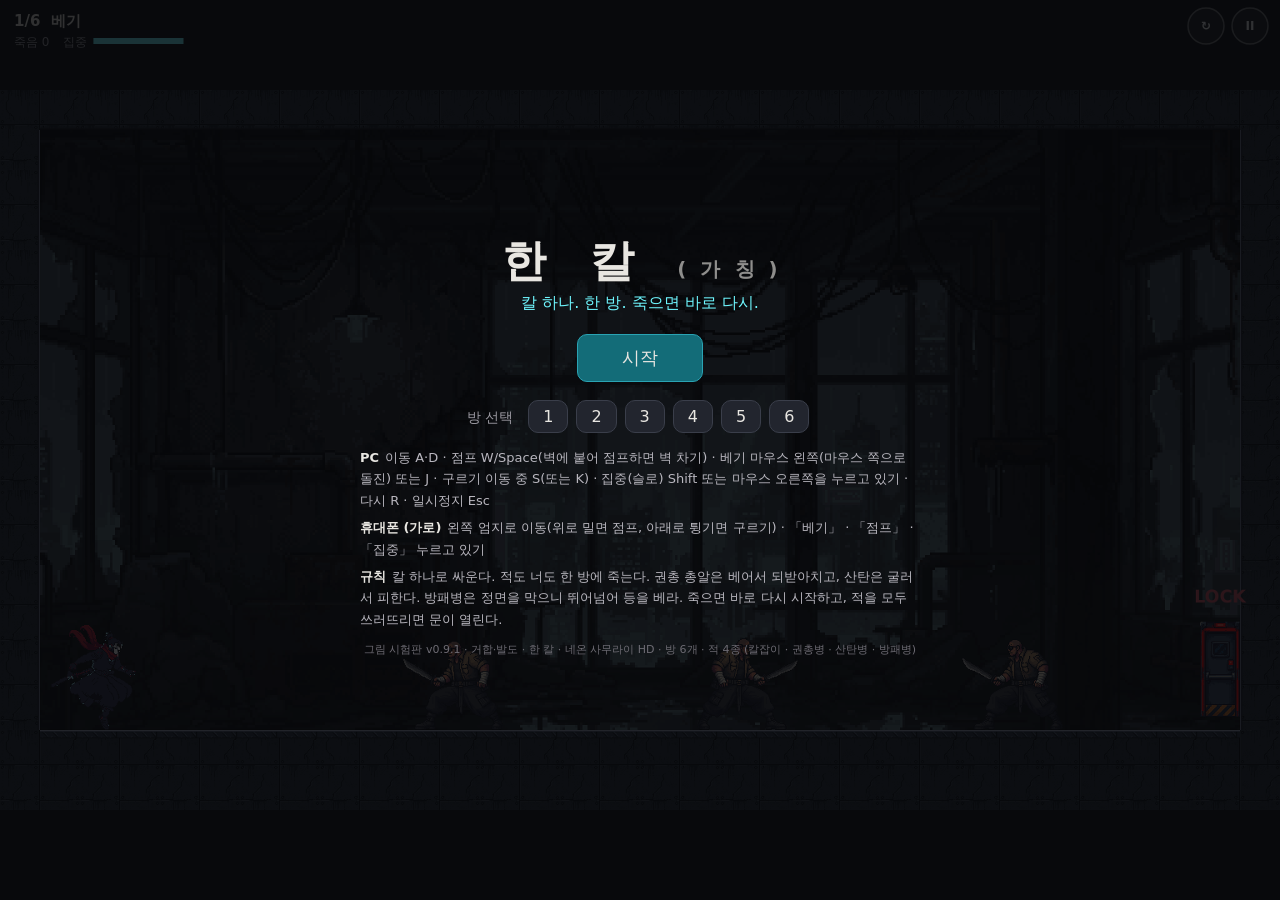
<file: index.html>
<!doctype html>
<html lang="ko">
  <head>
    <meta charset="utf-8" />
    <meta name="viewport" content="width=device-width, initial-scale=1, maximum-scale=1, user-scalable=no, viewport-fit=cover" />
    <meta name="robots" content="noindex, nofollow" />
    <meta name="theme-color" content="#0b0c10" />
    <meta name="mobile-web-app-capable" content="yes" />
    <meta name="apple-mobile-web-app-capable" content="yes" />
    <meta name="apple-mobile-web-app-status-bar-style" content="black" />
    <title>HOST 손맛 시험판</title>
    <link rel="icon" href="data:image/svg+xml,%3Csvg xmlns='http://www.w3.org/2000/svg' viewBox='0 0 32 32'%3E%3Crect width='32' height='32' rx='6' fill='%230b0c10'/%3E%3Ccircle cx='16' cy='16' r='7' fill='%236ff7ff'/%3E%3C/svg%3E" />
    <style>
      :root {
        --sal: env(safe-area-inset-left, 0px);
        --sar: env(safe-area-inset-right, 0px);
      }
      html, body {
        margin: 0;
        height: 100%;
        background: #0b0c10;
        color: #e8e6e1;
        overflow: hidden;
        overscroll-behavior: none;
        font-family: "Apple SD Gothic Neo", "Malgun Gothic", "Noto Sans KR", system-ui, sans-serif;
        -webkit-user-select: none;
        user-select: none;
        -webkit-touch-callout: none;
        -webkit-tap-highlight-color: transparent;
        touch-action: none;
      }
      canvas { position: fixed; inset: 0; display: block; touch-action: none; }
      .overlay {
        position: fixed; inset: 0; z-index: 10;
        display: none; align-items: center; justify-content: center;
        background: rgba(8, 9, 12, 0.82);
        padding: env(safe-area-inset-top) env(safe-area-inset-right) env(safe-area-inset-bottom) env(safe-area-inset-left);
        touch-action: manipulation;
      }
      .overlay.show { display: flex; }
      .panel { max-width: min(560px, 92vw); max-height: 94vh; overflow: auto; text-align: center; padding: 12px 20px; }
      h1 { font-size: 44px; letter-spacing: 0.32em; margin: 0 0 2px; padding-left: 0.32em; font-weight: 800; }
      h2 { margin: 0 0 12px; font-size: 24px; }
      .tag { margin: 0 0 16px; color: #6ff7ff; font-size: 16px; }
      button {
        font: inherit; color: #e8e6e1; background: #22252e; border: 1px solid #3a3e4a;
        border-radius: 10px; padding: 9px 18px; margin: 4px; cursor: pointer; touch-action: manipulation;
      }
      button:hover { border-color: #6ff7ff; }
      button.primary { background: #136c78; border-color: #2aa3b3; font-size: 18px; padding: 11px 44px; }
      .rooms { margin: 10px 0 4px; }
      .rooms span { color: #9a98a0; margin-right: 6px; font-size: 14px; }
      .rooms button { padding: 6px 14px; }
      .help { font-size: 13px; color: #b9b7bf; line-height: 1.65; margin-top: 10px; text-align: left; display: grid; gap: 6px; }
      .help b { color: #e8e6e1; margin-right: 6px; }
      .ver { font-size: 11px; color: #6d6b73; margin-top: 12px; }
      .q { text-align: left; line-height: 1.8; }
      .small { font-size: 13px; color: #9a98a0; }
      #rotate { z-index: 20; }
      #pause button { display: block; width: 220px; margin: 8px auto; }
    </style>
    <script type="module" crossorigin src="./assets/index-BSqcbb30.js"></script>
  </head>
  <body>
    <canvas id="game"></canvas>

    <div id="title" class="overlay show">
      <div class="panel">
        <h1>한 칼 <small style="font-size:0.45em;opacity:0.6">(가칭)</small></h1>
        <p class="tag">칼 하나. 한 방. 죽으면 바로 다시.</p>
        <button id="btn-start" class="primary">시작</button>
        <div class="rooms">
          <span>방 선택</span>
          <button data-room="0">1</button><button data-room="1">2</button><button data-room="2">3</button><button data-room="3">4</button><button data-room="4">5</button><button data-room="5">6</button>
        </div>
        <div class="help">
          <div><b>PC</b>이동 A·D · 점프 W/Space(벽에 붙어 점프하면 벽 차기) · 베기 마우스 왼쪽(마우스 쪽으로 돌진) 또는 J · 구르기 이동 중 S(또는 K) · 집중(슬로) Shift 또는 마우스 오른쪽을 누르고 있기 · 다시 R · 일시정지 Esc</div>
          <div><b>휴대폰 (가로)</b>왼쪽 엄지로 이동(위로 밀면 점프, 아래로 튕기면 구르기) · 「베기」 · 「점프」 · 「집중」 누르고 있기</div>
          <div><b>규칙</b>칼 하나로 싸운다. 적도 너도 한 방에 죽는다. 권총 총알은 베어서 되받아치고, 산탄은 굴러서 피한다. 방패병은 정면을 막으니 뛰어넘어 등을 베라. 죽으면 바로 다시 시작하고, 적을 모두 쓰러뜨리면 문이 열린다.</div>
        </div>
        <p class="ver">그림 시험판 v0.9.1 · 거합·발도 · 한 칼 · 네온 사무라이 HD · 방 6개 · 적 4종 (칼잡이 · 권총병 · 산탄병 · 방패병)</p>
      </div>
    </div>

    <div id="pause" class="overlay">
      <div class="panel">
        <h2>일시정지</h2>
        <button id="btn-resume" class="primary">계속</button>
        <button id="btn-restart-room">이 방 다시</button>
        <button id="btn-title">처음 화면</button>
      </div>
    </div>

    <div id="end" class="overlay">
      <div class="panel">
        <h2>시험판 끝</h2>
        <p id="end-stats"></p>
        <ol class="q">
          <li>베고, 받아치고, 구르는 손맛이 좋나요?</li>
          <li>방마다 어떤 순서로 칠지 생각하게 되나요?</li>
        </ol>
        <p class="small">두 질문의 답과 느낀 점을 총괄 세션에 알려 주세요.</p>
        <button id="btn-again" class="primary">다시 하기</button>
      </div>
    </div>

    <div id="rotate" class="overlay">
      <div class="panel">
        <h2>가로로 돌려 주세요</h2>
        <p class="small">이 시험판은 가로 화면에서 플레이합니다.</p>
      </div>
    </div>

  </body>
</html>
</file>
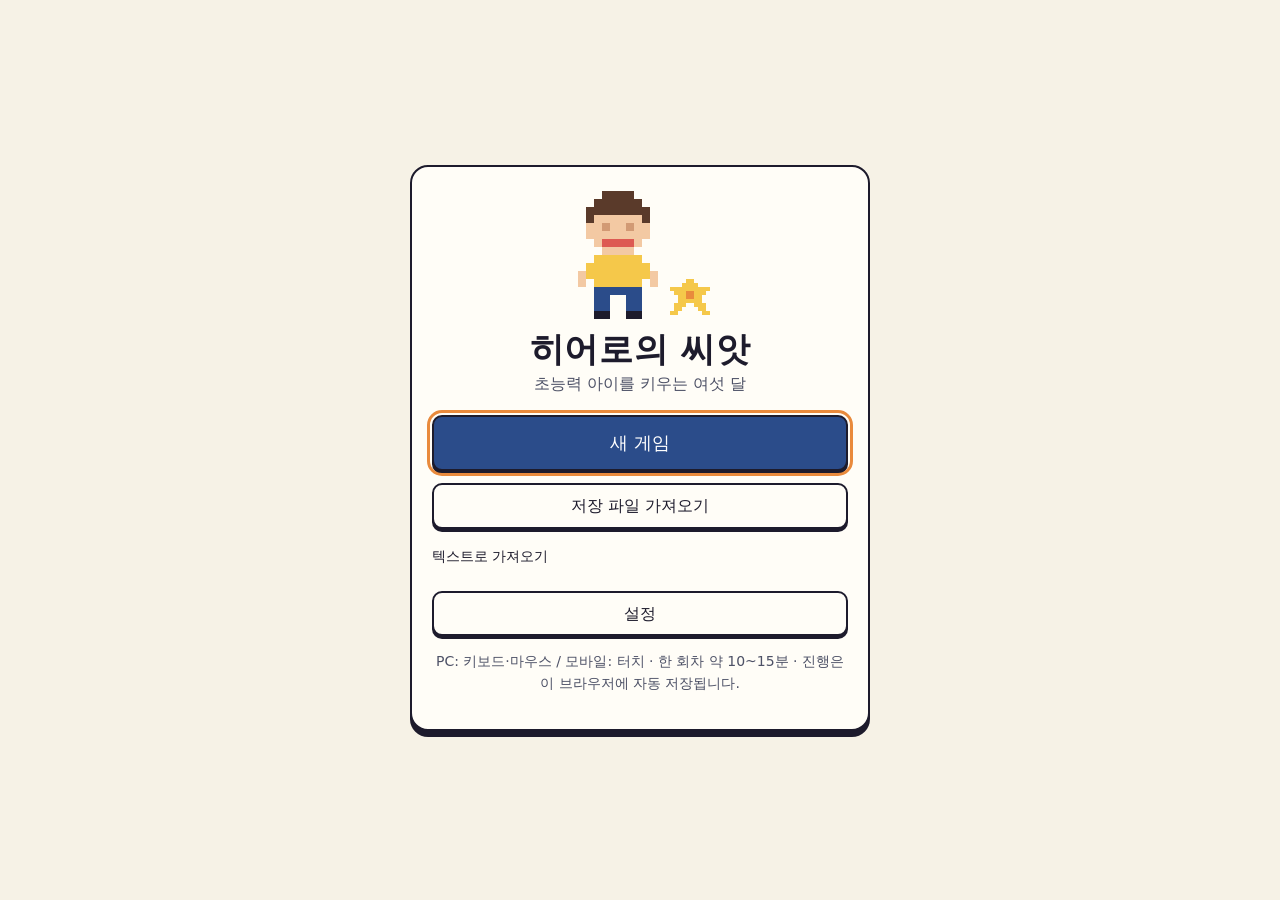
<file: hero-seed/index.html>
<!doctype html>
<html lang="ko">
  <head>
    <meta charset="UTF-8" />
    <meta name="viewport" content="width=device-width, initial-scale=1, viewport-fit=cover" />
    <meta name="description" content="초능력 아이의 보호자가 되어 여섯 달 동안 가르침으로 신념을 키우는 도트 육성 게임 프로토타입" />
    <meta name="theme-color" content="#f6f2e6" media="(prefers-color-scheme: light)" />
    <meta name="theme-color" content="#1d1b2c" media="(prefers-color-scheme: dark)" />
    <link rel="icon" href="./assets/icon.svg" type="image/svg+xml" />
    <title>히어로의 씨앗</title>
    <style>#boot{color:#1d1b2c;text-align:center;background:#f6f2e6;place-items:center;padding:16px;font:16px/1.5 system-ui,-apple-system,BlinkMacSystemFont,Segoe UI,Roboto,Noto Sans,Ubuntu,Cantarell,Helvetica Neue,sans-serif;display:grid;position:fixed;top:0;bottom:0;left:0;right:0}@media (prefers-color-scheme:dark){#boot{color:#f6f2e6;background:#1d1b2c}}#boot .dots:after{content:"…";animation:1s steps(2,end) infinite blink}@keyframes blink{50%{opacity:.2}}#boot button{font:inherit;min-height:44px;color:inherit;cursor:pointer;background:0 0;border:2px solid;border-radius:10px;margin-top:12px;padding:0 20px}</style>
    <script type="module" crossorigin src="./assets/index-DpwT4yOr.js"></script>
    <link rel="modulepreload" crossorigin href="./assets/phaser-BSBLrfai.js">
    <link rel="stylesheet" crossorigin href="./assets/index-CYt_DB2J.css">
  </head>
  <body>
    <div id="boot" role="status">
      <div>
        <p class="boot-msg">히어로의 씨앗을 불러오는 중<span class="dots"></span></p>
        <div class="boot-fail" hidden>
          <p>게임을 불러오지 못했습니다. 네트워크 상태를 확인한 뒤 다시 시도해 주세요.</p>
          <button type="button" onclick="location.reload()">다시 시도</button>
        </div>
      </div>
    </div>
    <div id="app"></div>
    <script>
      (function () {
        function fail() {
          if (document.documentElement.dataset.ready) return;
          var b = document.getElementById('boot');
          if (!b) return;
          b.querySelector('.boot-msg').hidden = true;
          b.querySelector('.boot-fail').hidden = false;
        }
        window.addEventListener('error', function (e) {
          var t = e.target;
          if (t && (t.tagName === 'SCRIPT' || t.tagName === 'LINK')) fail();
        }, true);
        setTimeout(fail, 20000);
      })();
    </script>
  </body>
</html>
</file>
<file: hero-seed/assets/index-CYt_DB2J.css>
:root{--bg:#f6f2e6;--surface:#fffdf7;--surface-2:#ece4d0;--ink:#1d1b2c;--ink-2:#4d5166;--line:#cfc5ab;--accent:#2b4c8a;--accent-ink:#fff;--accent-soft:#dfe8f7;--warn:#8f2f3c;--warn-soft:#f7dfe0;--ok:#2f6c45;--chip:#e6dcc4;--focus:#e98a3c;--bar-bg:#ddd3bb;--bar-power:#dd5a52;--bar-control:#4e8fd8;--bar-trust:#4f9a5b;--memory:#fff3c8;--radius:12px;--gutter:16px;--font:system-ui, -apple-system, "Apple SD Gothic Neo", "Malgun Gothic", "Noto Sans KR", "Segoe UI", sans-serif;--lightningcss-light:initial;--lightningcss-dark: ;color-scheme:light dark}@media (prefers-color-scheme:dark){:root{--lightningcss-light: ;--lightningcss-dark:initial}:root:not([data-theme=light]){--bg:#17151f;--surface:#221f2e;--surface-2:#2d2a3c;--ink:#f3efe4;--ink-2:#b9b6c8;--line:#444058;--accent:#7fa8ea;--accent-ink:#10101a;--accent-soft:#2a3550;--warn:#f1a3a9;--warn-soft:#43232b;--ok:#8fd39d;--chip:#34304a;--bar-bg:#3a3650;--memory:#3b3420}}:root[data-theme=dark]{--bg:#17151f;--surface:#221f2e;--surface-2:#2d2a3c;--ink:#f3efe4;--ink-2:#b9b6c8;--line:#444058;--accent:#7fa8ea;--accent-ink:#10101a;--accent-soft:#2a3550;--warn:#f1a3a9;--warn-soft:#43232b;--ok:#8fd39d;--chip:#34304a;--bar-bg:#3a3650;--memory:#3b3420}*,:before,:after{box-sizing:border-box}[hidden]{display:none!important}html{-webkit-text-size-adjust:100%}html,body{background:var(--bg);color:var(--ink);margin:0}body{font:16px/1.6 var(--font);min-height:100vh;word-break:keep-all;overflow-wrap:anywhere;min-height:100dvh;overflow-x:hidden}h1,h2,h3,h4{margin:0;line-height:1.3}h3{color:var(--ink-2);margin:18px 0 6px;font-size:16px}p{margin:0 0 10px}.muted{color:var(--ink-2);font-size:14px}.small{font-size:14px}.sr-only{clip:rect(0 0 0 0);white-space:nowrap;width:1px;height:1px;position:absolute;overflow:hidden}:focus-visible{outline:3px solid var(--focus);outline-offset:2px}img.sprite,img.icon,img.portrait,img.adult-sprite,img.title-sprite,img.title-spark{image-rendering:pixelated;image-rendering:crisp-edges}.data-errors{white-space:pre-wrap;color:var(--warn);padding:16px}.app-main{max-width:1400px;padding:max(12px, env(safe-area-inset-top)) max(var(--gutter), env(safe-area-inset-right)) max(16px, env(safe-area-inset-bottom)) max(var(--gutter), env(safe-area-inset-left));margin:0 auto}.btn{font:inherit;border:2px solid var(--ink);background:var(--surface);min-width:44px;min-height:44px;color:var(--ink);cursor:pointer;touch-action:manipulation;-webkit-tap-highlight-color:transparent;box-shadow:0 3px 0 var(--ink);border-radius:10px;padding:8px 16px;transition:transform 50ms}.btn:active:not(:disabled){box-shadow:0 1px 0 var(--ink);transform:translateY(2px)}.btn:disabled{opacity:.45;cursor:not-allowed;box-shadow:none}.btn-primary{background:var(--accent);color:var(--accent-ink);border-color:var(--ink)}.btn-ghost{box-shadow:none;background:0 0;border-style:dashed}.btn-small{box-shadow:0 2px 0 var(--ink);padding:6px 12px;font-size:14px}.btn-big{flex-direction:column;justify-content:center;align-items:center;min-height:56px;font-size:18px;line-height:1.2;display:flex}.btn-big small{opacity:.85;font-size:14px}.actions{justify-content:flex-end;gap:10px;margin-top:16px;display:flex}.actions.wrap{flex-wrap:wrap}.chip{background:var(--chip);border-radius:999px;align-items:center;min-height:28px;padding:2px 10px;font-size:14px;display:inline-flex}.warn-chip{background:var(--warn-soft);color:var(--warn);border:1px solid var(--warn);min-height:44px;box-shadow:none}.dev-chip{background:var(--warn-soft);color:var(--warn)}.warn-line{background:var(--warn-soft);color:var(--warn);border-radius:8px;padding:8px 12px;font-size:14px}.ok-line{background:var(--accent-soft);border-radius:8px;padding:8px 12px;font-size:14px}.notice{background:var(--accent-soft);border-radius:8px;padding:10px 12px;font-size:14px}.title-screen{min-height:100vh;place-items:center;min-height:100dvh;display:grid}.title-card{text-align:center;background:var(--surface);border:2px solid var(--ink);width:min(100%,460px);box-shadow:0 6px 0 var(--ink);border-radius:18px;padding:24px 20px}.title-art{justify-content:center;align-items:flex-end;gap:4px;margin-bottom:8px;display:flex}.title-sprite{width:96px;height:128px;animation:1.6s steps(2,end) infinite bob}.title-spark{width:40px;height:40px;animation:2.4s ease-in-out infinite float}.game-title{letter-spacing:.02em;font-size:34px}.game-sub{color:var(--ink-2)}.title-buttons{gap:12px;margin:18px 0 14px;display:grid}.title-buttons .btn{width:100%}.import-box{gap:6px;display:grid}.import-box .btn{width:100%}.file-input,.import-status:empty{display:none}.import-status{color:var(--warn);margin:0;font-size:14px}@keyframes bob{50%{transform:translateY(-3px)}}@keyframes float{50%{transform:translateY(-8px)rotate(8deg)}}.topbar{flex-wrap:wrap;align-items:center;gap:8px;margin-bottom:12px;display:flex}.brand{font-weight:800}.top-actions{flex-wrap:wrap;gap:6px;margin-left:auto;display:flex}.card{background:var(--surface);border:2px solid var(--ink);border-radius:var(--radius);box-shadow:0 4px 0 var(--ink);padding:12px}.nurture-grid{grid-template-columns:minmax(0,1fr);grid-template-areas:"status""room""phase";gap:14px;max-width:760px;margin:0 auto;display:grid}.status-card{grid-area:status}.room-card{grid-area:room;padding:8px}.phase-host{grid-area:phase;min-width:0}@media (min-width:960px){.nurture-grid{grid-template:"room status""room phase"1fr/minmax(0,1fr) minmax(380px,460px);align-items:start;max-width:none}.room-card{position:sticky;top:12px}.room-stage{max-height:calc(100dvh - 170px)}}@media (orientation:landscape) and (max-height:540px) and (max-width:959px){.nurture-grid{grid-template-columns:minmax(0,.95fr) minmax(0,1.05fr);grid-template-areas:"room phase""status phase";align-items:start;max-width:none}.room-stage{max-height:calc(100dvh - 140px)}.topbar{margin-bottom:8px}}.status-head{align-items:center;gap:10px;margin-bottom:8px;display:flex}.status-name{font-size:18px}.status-month{color:var(--ink-2);font-size:14px}.portrait{background:var(--surface-2);border:2px solid var(--ink);object-fit:contain;border-radius:8px;width:48px;height:48px;padding:2px}.portrait.small{object-fit:contain;width:40px;height:53px}.stat-list{gap:6px;margin:0;padding:0;list-style:none;display:grid}.stat{grid-template-columns:6.2em minmax(0,1fr) 2.4em;align-items:center;gap:8px;display:grid}.stat-name{font-size:14px}.stat strong{text-align:right;font-variant-numeric:tabular-nums}.stat strong.flash{animation:.6s flash}@keyframes flash{30%{color:var(--focus);transform:scale(1.2)}}.bar{background:var(--bar-bg);border:1px solid var(--line);border-radius:6px;height:10px;display:block;overflow:hidden}.bar i{background:var(--accent);width:0;height:100%;transition:width .4s;display:block}.stat-power .bar i{background:var(--bar-power)}.stat-control .bar i{background:var(--bar-control)}.stat-trust .bar i{background:var(--bar-trust)}.trait-desc{gap:4px;margin:10px 0 0;padding:0;list-style:none;display:grid}.trait-desc li{padding-left:18px;font-size:14px;position:relative}.trait-desc li:before{content:"◆";color:var(--accent);font-size:12px;position:absolute;top:2px;left:0}.room-stage{aspect-ratio:3/2;background:var(--surface-2);border-radius:8px;place-items:center;width:100%;display:grid;overflow:hidden}.pixel-host{place-items:center;width:100%;height:100%;display:grid}.pixel-host canvas{image-rendering:crisp-edges;image-rendering:pixelated;display:block;width:var(--canvas-w,100%)!important;height:var(--canvas-h,auto)!important}.bubble-row{align-items:center;gap:8px;margin-top:8px;display:flex}.bubble{background:var(--surface-2);border-radius:10px;flex:1;align-items:center;min-height:44px;margin:0;padding:8px 12px;display:flex;position:relative}.bubble:before{content:"";border:8px solid #0000;border-top:0;border-bottom-color:var(--surface-2);position:absolute;top:-8px;left:50%}.panel{background:var(--surface);border:2px solid var(--ink);border-radius:var(--radius);box-shadow:0 4px 0 var(--ink);padding:16px;animation:.18s ease-out panelIn}:root[data-speed=instant] .panel{animation:none}@keyframes panelIn{0%{opacity:0;transform:translateY(6px)}}.panel-head{margin-bottom:12px}.panel-title{outline:none;font-size:20px}.panel-sub{color:var(--ink-2);margin:4px 0 0;font-size:14px}.lead{font-size:17px}.info-list{margin:8px 0;padding-left:20px}.info-list li{margin-bottom:4px}.info-list.small li{font-size:14px}.tag{background:var(--bar-power);color:#fff;border-radius:6px;margin-right:6px;padding:0 6px;font-size:14px;display:inline-block}.story{cursor:default}.story p{min-height:1.6em;margin:0 0 12px}.prompt{margin-top:8px;font-weight:700}.choices{gap:10px;display:grid}.btn.choice{text-align:left;min-height:56px;padding:10px 14px;line-height:1.5}.cast{flex-wrap:wrap;gap:10px;margin:0 0 12px;padding:0;list-style:none;display:flex}.cast-item{flex-direction:column;align-items:center;gap:2px;font-size:14px;display:flex}.said{border-left:4px solid var(--accent);background:var(--accent-soft);border-radius:0 8px 8px 0;margin:0 0 12px;padding:6px 12px}.said-who{color:var(--ink-2);font-size:14px;display:block}.memory-card{background:var(--memory);border:2px dashed var(--ink);border-radius:10px;margin:8px 0;padding:10px 12px}.memory-card p{margin:0;font-weight:700}.memory-label{color:var(--ink-2);font-size:14px}.memory-inline{background:var(--memory);border-radius:6px;padding:4px 8px;font-size:14px;display:inline-block}.preview-next{color:var(--accent);margin-top:14px;font-weight:700}.diff-list{gap:4px;margin:0;padding:0;list-style:none;display:grid}.diff-list li{font-variant-numeric:tabular-nums;grid-template-columns:7em 1fr auto;gap:8px;display:grid}.diff-list li.up strong{color:var(--ok)}.diff-list li.down strong{color:var(--warn)}.delta-line{color:var(--ink-2);margin-top:8px;font-size:14px}.results{gap:10px;margin:0;padding:0;list-style:none;display:grid}.result-item{grid-template-columns:36px 1fr;align-items:start;gap:10px;display:grid}.result-item p{margin:2px 0 0}.icon{width:30px;height:30px}.cost-table{grid-template-columns:max-content 1fr;gap:4px 12px;margin:10px 0;display:grid}.cost-table dt{font-size:14px;font-weight:700}.cost-table dd{margin:0}.controls-help{margin-top:8px}.controls-help summary{cursor:pointer;align-items:center;min-height:44px;display:flex}.slots{grid-template-columns:repeat(3,minmax(0,1fr));gap:8px;margin:0 0 12px;padding:0;list-style:none;display:grid}.slot{width:100%;min-height:76px;box-shadow:none;border-style:dashed;flex-direction:column;justify-content:center;align-items:center;gap:2px;padding:6px;display:flex}.slot.filled{background:var(--accent-soft);box-shadow:0 3px 0 var(--ink);border-style:solid}.slot-no{color:var(--ink-2);font-size:14px}.slot-name{font-weight:700}.slot-name.empty{color:var(--ink-2);font-size:14px;font-weight:400}.slot-hint{color:var(--ink-2);font-size:14px}.activities{grid-template-columns:repeat(2,minmax(0,1fr));gap:8px;display:grid}.act-btn{text-align:left;grid-template-rows:auto auto;grid-template-columns:34px 1fr auto;align-items:center;column-gap:8px;min-height:64px;padding:8px 10px;display:grid}.act-btn .icon{grid-row:1/3}.act-name{font-weight:700}.act-desc{color:var(--ink-2);grid-column:2/4;font-size:14px}.act-count{color:var(--ink-2);font-variant-numeric:tabular-nums;grid-area:1/3;font-size:14px}.preview{min-height:1.6em;margin:10px 0 0;font-size:14px}@media (max-width:380px){.activities{grid-template-columns:minmax(0,1fr)}}.panel-finale{background:linear-gradient(180deg, var(--surface) 0%, var(--surface-2) 100%)}.years-later{letter-spacing:.3em;color:var(--ink-2);margin-bottom:4px;font-size:14px}.adult-row{align-items:flex-end;gap:16px;margin-bottom:12px;display:flex}.adult-sprite{width:64px;height:96px}.adult-sprite.big{flex:none;width:96px;height:144px}.ending-hero{align-items:flex-start;gap:16px;display:flex}.ending-name{margin-bottom:8px;font-size:26px}.persuasion{background:var(--accent-soft);border-radius:8px;padding:8px 10px}.reps{padding-left:20px}.reps li{margin-bottom:10px}.reps li p{margin:4px 0 0}.trait-values{grid-template-columns:repeat(4,minmax(0,1fr));gap:6px;padding:0;list-style:none;display:grid}.trait-values li{background:var(--surface-2);text-align:center;border-radius:8px;padding:6px;font-size:14px;display:grid}.trait-values strong{font-size:20px}.reasons{padding-left:20px;font-size:14px}.mg-records{gap:10px;display:grid}.mg-record h4{margin-top:6px;font-size:14px}@media (max-width:480px){.ending-hero{text-align:center;flex-direction:column;align-items:center}.trait-values{grid-template-columns:repeat(2,minmax(0,1fr))}}.app-main.mode-mg{height:100vh;height:100dvh;padding-top:max(8px, env(safe-area-inset-top));padding-bottom:max(8px, env(safe-area-inset-bottom));flex-direction:column;display:flex;overflow:hidden}.mode-mg .topbar{flex-wrap:nowrap;margin-bottom:6px}.mg-host{flex:1;min-height:0;display:flex}.mg-layout{flex:1;grid-template:"side side""stage stage"minmax(0,1fr)"pad act""pad btns"/auto minmax(0,1fr);gap:8px 12px;min-height:0;display:grid}.mg-side{grid-area:side;min-width:0}.mg-stage{touch-action:none;-webkit-user-select:none;user-select:none;grid-area:stage;place-items:center;min-width:0;min-height:0;display:grid}.mg-controls{display:contents}.dpad{touch-action:none;grid-area:pad;grid-template-rows:repeat(3,54px);grid-template-columns:repeat(3,54px);align-self:center;gap:4px;display:grid}.mg-act{touch-action:none;grid-area:act;align-items:stretch;display:flex}.mg-buttons{flex-wrap:wrap;grid-area:btns;justify-content:flex-end;align-items:center;gap:8px;display:flex}:root[data-touch=off] .dpad,:root[data-touch=off] .mg-act{display:none}.pad-btn{font:inherit;border:2px solid var(--ink);background:var(--surface);min-width:48px;min-height:48px;color:var(--ink);box-shadow:0 3px 0 var(--ink);cursor:pointer;touch-action:none;-webkit-user-select:none;user-select:none;-webkit-tap-highlight-color:transparent;border-radius:12px;flex-direction:column;justify-content:center;align-items:center;line-height:1.05;display:flex}.pad-btn span{font-size:18px}.pad-btn small{font-size:14px}.pad-btn:active{box-shadow:0 1px 0 var(--ink);background:var(--accent-soft);transform:translateY(2px)}.pad-up{grid-area:1/2}.pad-left{grid-area:2/1}.pad-right{grid-area:2/3}.pad-down{grid-area:3/2}.act-btn-big{background:var(--bar-power);color:#fff;flex:1;min-height:64px}.act-btn-big span{font-size:24px}.mg-title-row{justify-content:space-between;align-items:center;gap:8px;display:flex}.mg-title{outline:none;font-size:17px}.mg-hud{flex-wrap:wrap;align-items:center;gap:4px 14px;margin-top:4px;font-size:14px;display:flex}.mg-ap{align-items:center;gap:6px;display:flex}.mg-ap .bar{width:90px}.mg-ap .bar i{background:var(--bar-control)}.mg-message{min-height:1.5em;color:var(--ink-2);white-space:nowrap;text-overflow:ellipsis;margin:4px 0 0;font-size:14px;overflow:hidden}.mg-order{margin:4px 0 0;display:none}.mg-end{color:var(--accent);margin:4px 0 0;font-size:14px;font-weight:700}.mg-guide{display:none}.mg-finished .mg-stage{filter:saturate(.6)}.mg-finished [data-testid=mg-finish]{animation:1s infinite pulse}@keyframes pulse{50%{box-shadow:0 0 0 4px var(--focus)}}@media (min-width:960px){.mode-mg .mg-layout{grid-template:"stage side side""stage btns btns""stage pad act"minmax(0,1fr)/minmax(0,1fr) auto minmax(150px,210px);width:100%;max-width:1280px;margin:0 auto}.mg-side{background:var(--surface);border:2px solid var(--ink);border-radius:var(--radius);width:380px;box-shadow:0 4px 0 var(--ink);padding:14px}.mg-guide{font-size:14px;display:block}.mg-guide-btn{display:none}.mg-order{display:block}.mg-message{white-space:normal}.mg-buttons{justify-content:flex-start}.dpad{align-self:start}.mg-act{align-self:start;height:120px}}@media (orientation:landscape) and (max-height:540px) and (max-width:959px){.mode-mg .mg-layout{grid-template:"pad stage side""pad stage btns""pad stage act"minmax(0,1fr)/auto minmax(0,1fr) minmax(190px,260px)}.mode-mg .brand,.mode-mg .month-chip{display:none}.mg-act{align-self:end}.mg-buttons{justify-content:flex-start}}@media (max-width:959px) and (orientation:portrait),(max-width:520px){.mode-mg .brand,.mode-mg .month-chip{display:none}}@media (max-width:420px){.top-actions .btn-small{padding:6px 9px}}.overlay-root{z-index:50;position:relative}.modal-backdrop{z-index:100;background:#0f0c198c;place-items:center;padding:16px;display:grid;position:fixed;top:0;bottom:0;left:0;right:0}.modal{background:var(--surface);width:min(100%,540px);max-height:calc(100dvh - 32px);color:var(--ink);border:2px solid var(--ink);box-shadow:0 6px 0 var(--ink);border-radius:14px;padding:18px;overflow:auto}.modal-wide{width:min(100%,760px)}.modal-title{margin-bottom:10px;font-size:20px}.modal-actions{flex-wrap:wrap;justify-content:flex-end;gap:8px;margin-top:16px;display:flex}.modal-body .btn{margin:4px 0}.toast{pointer-events:none;left:50%;bottom:max(16px, env(safe-area-inset-bottom));background:var(--ink);color:var(--bg);z-index:70;border-radius:10px;max-width:calc(100% - 32px);padding:10px 16px;font-size:14px;position:fixed;transform:translate(-50%);z-index:110!important}.records{gap:14px;display:grid}.record{border-top:2px solid var(--line);padding-top:10px}.record h3{color:var(--ink);margin-top:0}.settings{gap:14px;display:grid}.setting{border:1px solid var(--line);border-radius:10px;padding:8px 12px}.setting legend{padding:0 4px;font-weight:700}.radio,.check{cursor:pointer;align-items:center;gap:10px;min-height:44px;display:flex}.radio input,.check input{width:22px;height:22px;accent-color:var(--accent)}.save-body{gap:8px;display:grid}.dev-toggle{z-index:90;opacity:.8;font-size:14px;position:fixed;bottom:8px;left:8px}.dev-panel{z-index:80;background:var(--surface);border:2px solid var(--warn);border-radius:12px;width:min(380px,100% - 16px);max-height:calc(100dvh - 80px);padding:12px;font-size:14px;position:fixed;bottom:64px;right:8px;overflow:auto}.dev-panel h2{font-size:16px}.dev-panel h3{margin:10px 0 4px;font-size:14px}.dev-grid{grid-template-columns:repeat(2,minmax(0,1fr));gap:6px;display:grid}.dev-field{font-size:14px;display:grid}.dev-field input{font:inherit;min-height:36px}.dev-row{flex-wrap:wrap;gap:6px;display:flex}@media (prefers-reduced-motion:reduce){*,:before,:after{transition-duration:.01ms!important;animation-duration:.01ms!important}}.mg-guide-btn,.top-actions .btn{white-space:nowrap;flex:none}.mode-mg .top-actions{flex-wrap:nowrap}@media (max-width:959px){.mode-mg .dev-chip{display:none}}.json-area{background:var(--surface-2);width:100%;color:var(--ink);border:1px solid var(--line);border-radius:8px;padding:8px;font:14px/1.4 ui-monospace,monospace}.paste-box summary{cursor:pointer;align-items:center;min-height:44px;font-size:14px;display:flex}.paste-box{gap:6px;display:grid}
</file>
